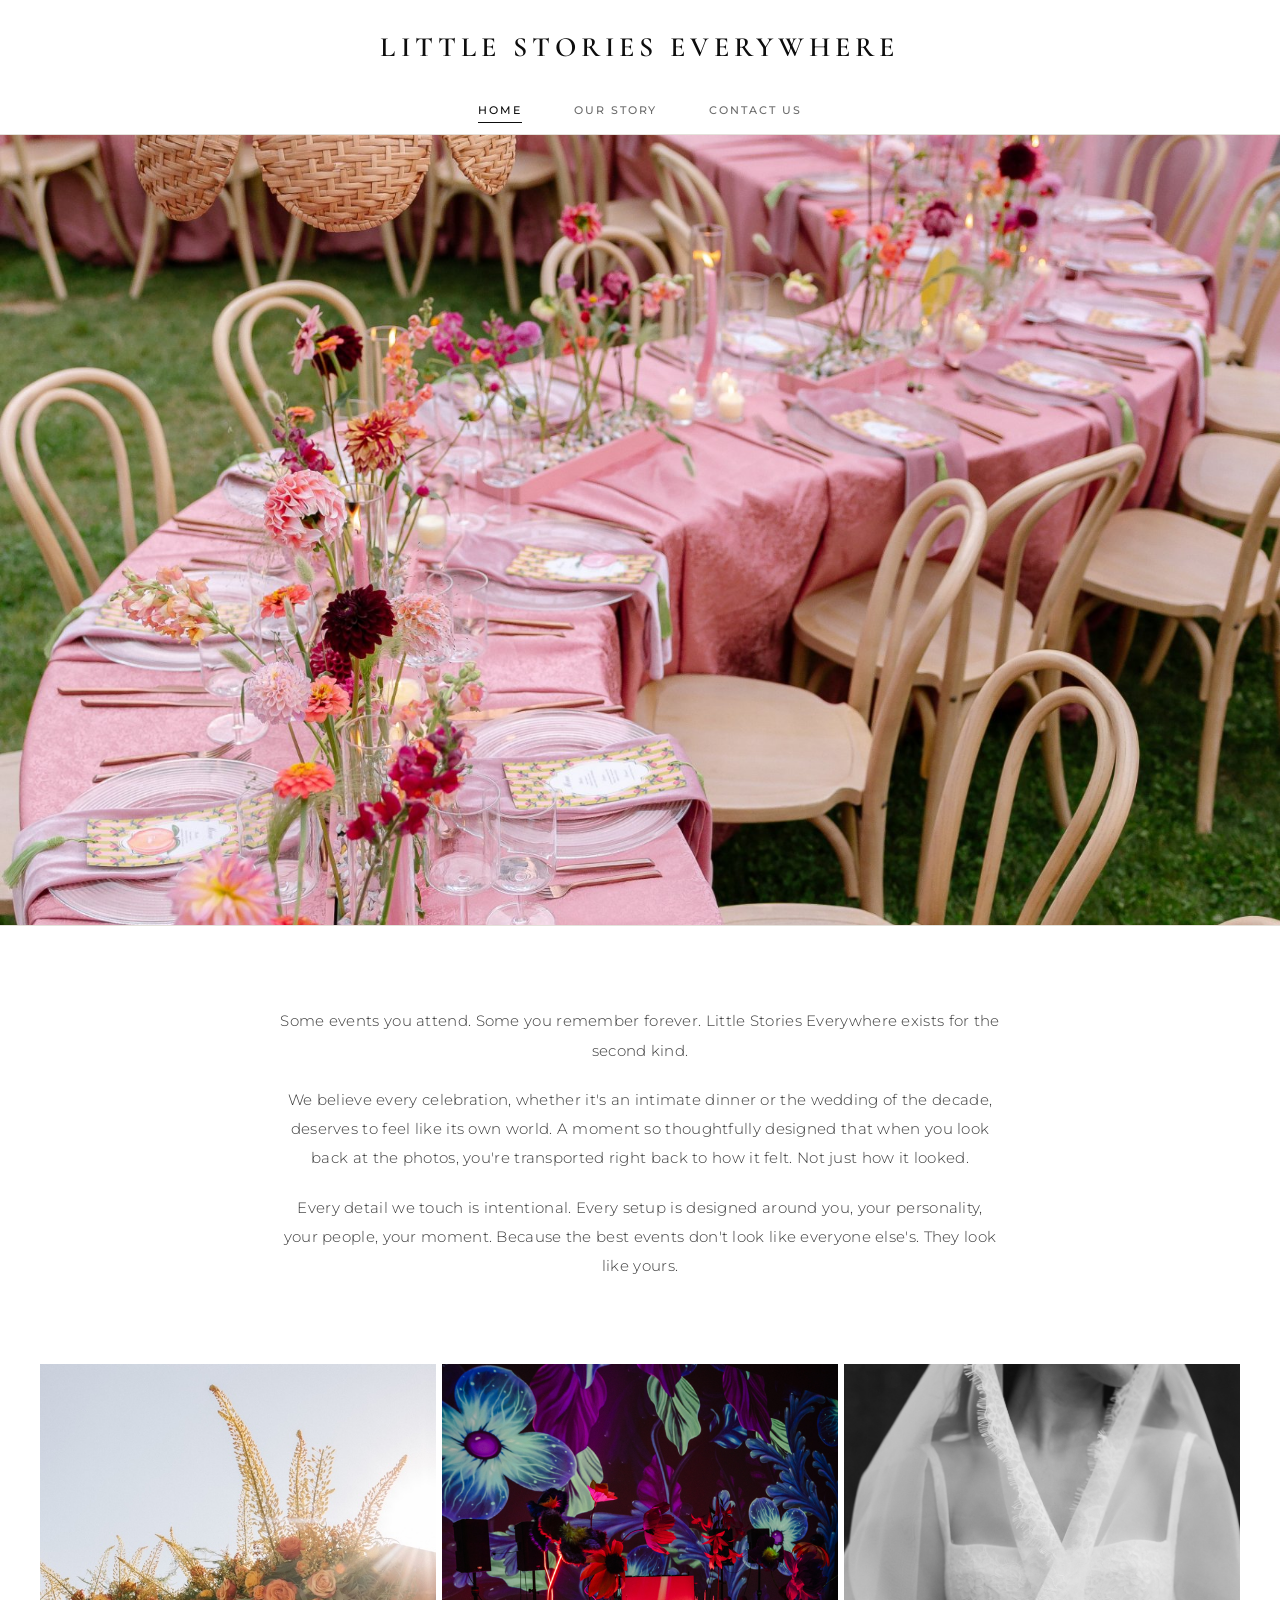
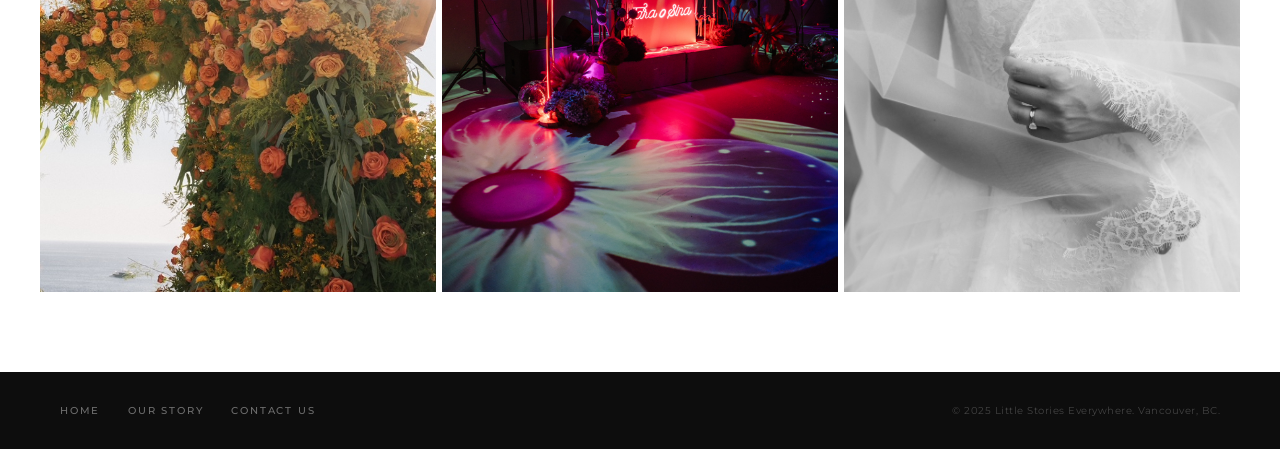
<file: index.html>
<!DOCTYPE html>
<html lang="en">
<head>
  <meta charset="UTF-8" />
  <meta name="viewport" content="width=device-width, initial-scale=1.0" />
  <title>Little Stories Everywhere — Vancouver Event Design</title>
  <meta name="description" content="Little Stories Everywhere — Event design and styling based in Vancouver, BC." />
  <link rel="preconnect" href="https://fonts.googleapis.com" />
  <link rel="preconnect" href="https://fonts.gstatic.com" crossorigin />
  <link href="https://fonts.googleapis.com/css2?family=Bebas+Neue&family=Cormorant+Garamond:ital,wght@0,300;0,400;0,500;1,300;1,400&family=Montserrat:wght@300;400;500;600;700;800&display=swap" rel="stylesheet" />
  <link rel="stylesheet" href="style.css" />
</head>
<body>

  <!-- HEADER -->
  <header class="site-header" id="site-header">

    <!-- Mobile top bar: hamburger right -->
    <div class="mobile-topbar">
      <button class="hamburger" id="hamburger" aria-label="Menu">
        <span></span><span></span><span></span>
      </button>
    </div>

    <!-- Name block: centered, stacked -->
    <div class="header-wordmark">
      <a href="#" onclick="showPage('home'); return false;">
        <span class="wordmark-line">Little</span>
        <span class="wordmark-line">Stories</span>
        <span class="wordmark-line">Everywhere</span>
      </a>
    </div>

    <!-- Desktop nav -->
    <nav class="main-nav">
      <a class="nav-link active" onclick="showPage('home')">Home</a>
      <a class="nav-link" onclick="showPage('story')">Our Story</a>
      <a class="nav-link" onclick="showPage('contact')">Contact Us</a>
    </nav>

    <!-- Mobile dropdown -->
    <div class="mobile-menu" id="mobile-menu">
      <a class="mobile-link" onclick="showPage('home'); closeMobileMenu();">Home</a>
      <a class="mobile-link" onclick="showPage('story'); closeMobileMenu();">Our Story</a>
      <a class="mobile-link" onclick="showPage('contact'); closeMobileMenu();">Contact Us</a>
    </div>

  </header>

  <!-- ===================== HOME ===================== -->
  <div class="page active" id="page-home">

    <section class="hero-full">
      <img src="hero.jpg" alt="Little Stories Everywhere" />
    </section>

    <section class="home-bio">
      <div class="home-bio-inner">
        <p>Some events you attend. Some you remember forever. Little Stories Everywhere exists for the second kind.</p>
        <p>We believe every celebration, whether it's an intimate dinner or the wedding of the decade, deserves to feel like its own world. A moment so thoughtfully designed that when you look back at the photos, you're transported right back to how it felt. Not just how it looked.</p>
        <p>Every detail we touch is intentional. Every setup is designed around you, your personality, your people, your moment. Because the best events don't look like everyone else's. They look like yours.</p>
      </div>
    </section>

    <section class="home-grid">
      <div class="home-grid-inner">
        <div class="home-grid-item">
          <img src="grid1.jpg" alt="Floral arch at sunset" />
        </div>
        <div class="home-grid-item">
          <img src="grid2.jpg" alt="Neon party" />
        </div>
        <div class="home-grid-item">
          <img src="grid3.jpg" alt="Celebration" />
        </div>
      </div>
    </section>

    <footer class="site-footer">
      <div class="footer-inner">
        <div class="footer-nav">
          <a onclick="showPage('home')">Home</a>
          <a onclick="showPage('story')">Our Story</a>
          <a onclick="showPage('contact')">Contact Us</a>
        </div>
        <div class="footer-right">
          <span>&copy; 2025 Little Stories Everywhere. Vancouver, BC.</span>
        </div>
      </div>
    </footer>

  </div>

  <!-- ===================== OUR STORY ===================== -->
  <div class="page" id="page-story">

    <section class="story-section">
      <div class="story-inner">
        <div class="story-image-col">
          <img src="story.jpg" alt="Massi" />
        </div>
        <div class="story-text-col">
          <h3 class="story-overline">Our Story</h3>
          <p>Some events you attend. Some you remember forever.</p>
          <p>Little Stories Everywhere exists for the second kind.</p>
          <p>We believe every celebration, whether it's an intimate dinner or the wedding of the decade, deserves to feel like its own world. A moment so thoughtfully designed that when you look back at the photos, you're transported right back to how it felt. Not just how it looked.</p>
          <p>That's what we build. Not events. Stories.</p>
          <p>Every detail we touch is intentional. Every setup is designed around you, your personality, your people, your moment. Because the best events don't look like everyone else's. They look like yours.</p>
          <p>If you have a feeling you're chasing, even if you can't find the words for it yet, that's exactly where we start.</p>
          <p>Little Stories Everywhere started the way most good things do: doing it for the people we loved, realizing we were really good at it, and deciding the world needed more of it.</p>
          <p>Now we do it for you.</p>
        </div>
      </div>
    </section>

    <footer class="site-footer">
      <div class="footer-inner">
        <div class="footer-nav">
          <a onclick="showPage('home')">Home</a>
          <a onclick="showPage('story')">Our Story</a>
          <a onclick="showPage('contact')">Contact Us</a>
        </div>
        <div class="footer-right">
          <span>&copy; 2025 Little Stories Everywhere. Vancouver, BC.</span>
        </div>
      </div>
    </footer>

  </div>

  <!-- ===================== CONTACT ===================== -->
  <div class="page" id="page-contact">

    <section class="contact-section">
      <div class="contact-simple">
        <h2 class="contact-title">GET IN TOUCH</h2>
        <p class="contact-intro">Every story starts somewhere. Tell us about yours and let's build something beautiful together.</p>
        <div class="contact-details">
          <p>Email: <a href="mailto:hello@littlestorieseverywhere.ca">hello@littlestorieseverywhere.ca</a></p>
          <p>Instagram: <a href="https://instagram.com/little_stories_everywhere" target="_blank" rel="noopener">@little_stories_everywhere</a></p>
          <p>Based in BC, Canada</p>
        </div>
      </div>
    </section>

    <footer class="site-footer">
      <div class="footer-inner">
        <div class="footer-nav">
          <a onclick="showPage('home')">Home</a>
          <a onclick="showPage('story')">Our Story</a>
          <a onclick="showPage('contact')">Contact Us</a>
        </div>
        <div class="footer-right">
          <span>&copy; 2025 Little Stories Everywhere. Vancouver, BC.</span>
        </div>
      </div>
    </footer>

  </div>

  <script src="script.js"></script>
</body>
</html>
</file>
<file: style.css>
*, *::before, *::after { box-sizing: border-box; margin: 0; padding: 0; }

:root {
  --cream: #FAF9F6;
  --white: #FFFFFF;
  --black: #0D0D0D;
  --dark: #1A1A1A;
  --mid: #6B6B6B;
  --border: #E5E2DB;
}

html { scroll-behavior: smooth; }

body {
  background: var(--cream);
  color: var(--dark);
  font-family: 'Montserrat', sans-serif;
  font-size: 15px;
  line-height: 1.7;
  -webkit-font-smoothing: antialiased;
}

a { color: inherit; text-decoration: none; }

/* ======================
   HEADER — DESKTOP
   ====================== */

.site-header {
  background: var(--white);
  border-bottom: 1px solid var(--border);
  text-align: center;
  padding: 24px 40px 0;
  position: sticky;
  top: 0;
  z-index: 100;
  transition: box-shadow 0.3s;
}

.site-header.scrolled { box-shadow: 0 2px 16px rgba(0,0,0,0.06); }

/* Desktop: hide mobile-topbar, show wordmark inline */
.mobile-topbar { display: none; }

.header-wordmark a {
  font-family: 'Cormorant Garamond', serif;
  font-size: 28px;
  font-weight: 600;
  letter-spacing: 0.18em;
  text-transform: uppercase;
  color: var(--black);
  display: block;
  margin-bottom: 16px;
}

/* Desktop: show name as one line, hide stacked spans */
/* Desktop: show name as one line */
.wordmark-line {
  display: inline;
  font-family: 'Cormorant Garamond', serif;
  font-size: 28px;
  font-weight: 600;
  letter-spacing: 0.18em;
  text-transform: uppercase;
}

.wordmark-line:not(:last-child)::after {
  content: ' ';
}

.wordmark-top,
.wordmark-bottom,
.wordmark-sub { display: none; }

.main-nav {
  display: flex;
  justify-content: center;
  gap: 52px;
  padding: 13px 0;
}

.nav-link {
  font-size: 11px;
  font-weight: 500;
  letter-spacing: 0.18em;
  text-transform: uppercase;
  color: var(--mid);
  position: relative;
  padding-bottom: 2px;
  transition: color 0.2s;
  cursor: pointer;
}

.nav-link::after {
  content: '';
  position: absolute;
  bottom: -2px;
  left: 0;
  width: 0;
  height: 1px;
  background: var(--black);
  transition: width 0.25s ease;
}

.nav-link:hover,
.nav-link.active { color: var(--black); }
.nav-link:hover::after,
.nav-link.active::after { width: 100%; }

.hamburger {
  display: none;
  flex-direction: column;
  gap: 5px;
  background: none;
  border: none;
  cursor: pointer;
  padding: 4px;
}

.hamburger span {
  display: block;
  width: 22px;
  height: 1.5px;
  background: var(--black);
}

.mobile-menu {
  display: none;
  flex-direction: column;
  border-top: 1px solid var(--border);
}

.mobile-menu.open { display: flex; }

.mobile-link {
  font-size: 11px;
  letter-spacing: 0.16em;
  text-transform: uppercase;
  font-weight: 500;
  color: var(--mid);
  padding: 14px 0;
  border-bottom: 1px solid var(--border);
  text-align: left;
  transition: color 0.2s;
  cursor: pointer;
}

.mobile-link:hover { color: var(--black); }

/* ======================
   PAGE SYSTEM
   ====================== */

.page { display: none; animation: fadeIn 0.35s ease; }
.page.active {
  display: flex;
  flex-direction: column;
  min-height: calc(100vh - 110px);
}
.page.active > .site-footer { margin-top: auto; }

@keyframes fadeIn {
  from { opacity: 0; transform: translateY(10px); }
  to   { opacity: 1; transform: translateY(0); }
}

/* ======================
   HOME — HERO
   ====================== */

.hero-full {
  width: 100%;
  height: calc(100vh - 110px);
  overflow: hidden;
  flex-shrink: 0;
}

.hero-full img {
  width: 100%;
  height: 100%;
  object-fit: cover;
  object-position: center;
  display: block;
}

/* ======================
   HOME — BIO
   ====================== */

.home-bio {
  background: var(--white);
  padding: 80px 40px;
  border-top: 1px solid var(--border);
  flex-shrink: 0;
}

.home-bio-inner {
  max-width: 720px;
  margin: 0 auto;
  text-align: center;
  display: flex;
  flex-direction: column;
  gap: 20px;
}

.home-bio-inner p {
  font-size: 15px;
  font-weight: 300;
  line-height: 1.95;
  color: #3A3A3A;
  letter-spacing: 0.02em;
}

/* ======================
   HOME — GRID
   ====================== */

.home-grid {
  background: var(--white);
  padding: 4px 40px 80px;
  flex-shrink: 0;
}

.home-grid-inner {
  max-width: 1200px;
  margin: 0 auto;
  display: grid;
  grid-template-columns: 1fr 1fr 1fr;
  gap: 6px;
}

.home-grid-item {
  overflow: hidden;
  aspect-ratio: 3/4;
}

.home-grid-item img {
  width: 100%;
  height: 100%;
  object-fit: cover;
  display: block;
  transition: transform 0.5s ease;
}

.home-grid-item:hover img { transform: scale(1.03); }

/* ======================
   OUR STORY
   ====================== */

.story-section {
  background: var(--cream);
  padding: 80px 40px;
  flex: 1;
}

.story-inner {
  max-width: 1160px;
  margin: 0 auto;
  display: grid;
  grid-template-columns: 1fr 1fr;
  gap: 80px;
  align-items: start;
}

.story-image-col { width: 100%; }

.story-image-col img {
  width: 100%;
  aspect-ratio: 3/4;
  object-fit: cover;
  display: block;
}

.story-text-col {
  display: flex;
  flex-direction: column;
  gap: 18px;
  padding-top: 8px;
}

.story-overline {
  font-family: 'Montserrat', sans-serif;
  font-size: 15px;
  font-weight: 800;
  letter-spacing: 0.12em;
  text-transform: uppercase;
  color: var(--black);
  display: block;
}

.story-text-col p {
  font-size: 15px;
  line-height: 1.9;
  color: #3A3A3A;
  font-weight: 300;
}

/* ======================
   CONTACT
   ====================== */

.contact-section {
  background: var(--cream);
  padding: 60px 40px;
  flex: 1;
  display: flex;
  align-items: flex-start;
}

.contact-simple {
  max-width: 640px;
  width: 100%;
  margin: 0 auto;
  display: flex;
  flex-direction: column;
  gap: 24px;
}

.contact-title {
  font-size: 15px;
  font-weight: 700;
  letter-spacing: 0.12em;
  text-transform: uppercase;
  color: var(--black);
}

.contact-intro {
  font-size: 15px;
  line-height: 1.85;
  color: #3A3A3A;
  font-weight: 300;
}

.contact-details {
  display: flex;
  flex-direction: column;
  gap: 10px;
}

.contact-details p {
  font-size: 14px;
  color: var(--dark);
  font-weight: 400;
}

.contact-details p:last-child { margin-top: 16px; }

.contact-details a {
  color: var(--dark);
  text-decoration: underline;
  text-underline-offset: 3px;
  transition: color 0.2s;
}

.contact-details a:hover { color: var(--black); }

/* ======================
   FOOTER
   ====================== */

.site-footer {
  background: var(--black);
  padding: 30px 40px;
  flex-shrink: 0;
}

.footer-inner {
  max-width: 1160px;
  margin: 0 auto;
  display: flex;
  align-items: center;
  justify-content: space-between;
  gap: 20px;
  flex-wrap: wrap;
}

.footer-nav { display: flex; gap: 28px; }

.footer-nav a {
  font-size: 10px;
  letter-spacing: 0.18em;
  text-transform: uppercase;
  font-weight: 500;
  color: rgba(255,255,255,0.4);
  transition: color 0.2s;
  cursor: pointer;
}

.footer-nav a:hover { color: var(--white); }

.footer-right {
  display: flex;
  flex-direction: column;
  align-items: flex-end;
  gap: 4px;
}

.footer-right span {
  font-size: 10px;
  color: rgba(255,255,255,0.22);
  letter-spacing: 0.05em;
}

/* ======================
   MOBILE
   ====================== */

@media (max-width: 768px) {

  /* Hide desktop header elements */
  .site-header { padding: 0; }
  .main-nav { display: none; }
  .header-wordmark a { font-size: 14px; margin-bottom: 0; display: flex; flex-direction: column; align-items: center; }

  /* Mobile top bar: thin gray bar, hamburger on right */
  .mobile-topbar {
    display: flex;
    justify-content: flex-end;
    align-items: center;
    padding: 10px 20px;
    background: #EBEBEB;
    border-bottom: 1px solid var(--border);
  }
  .hamburger { display: flex; }

  /* Stacked name below topbar */
  .header-wordmark { padding: 36px 20px 0; text-align: center; }
  .header-wordmark a { display: flex; flex-direction: column; align-items: center; gap: 0; }
  .wordmark-line { font-family: 'Cormorant Garamond', serif; font-size: 28px; font-weight: 600; letter-spacing: 0.18em; line-height: 1.25; display: block; text-transform: uppercase; }
  .wordmark-line:last-child { margin-bottom: 28px; }
  .wordmark-sub { display: none; }

  /* Mobile nav border */
  .site-header .main-nav { display: none; }
  .mobile-menu { padding: 0 20px; }
  .mobile-link { text-align: left; }

  /* Hero */
  .hero-full { height: 100vw; }

  /* Bio */
  .home-bio { padding: 40px 24px; }
  .home-bio-inner p { font-size: 14px; font-weight: 400; }

  /* Grid */
  .home-grid { padding: 4px 20px 40px; }
  .home-grid-inner { grid-template-columns: 1fr; gap: 8px; }
  .home-grid-item { aspect-ratio: 4/3; }

  /* Our Story */
  .story-section { padding: 48px 24px; }
  .story-inner { grid-template-columns: 1fr; gap: 32px; }
  .story-image-col img { aspect-ratio: 4/3; }

  /* Contact */
  .contact-section { padding: 48px 24px; }
  .contact-simple { max-width: 100%; }

  /* Footer */
  .site-footer { padding: 24px; }
  .footer-inner { flex-direction: column; align-items: center; text-align: center; gap: 16px; }
  .footer-nav { gap: 20px; }
  .footer-right { align-items: center; }
}
</file>
